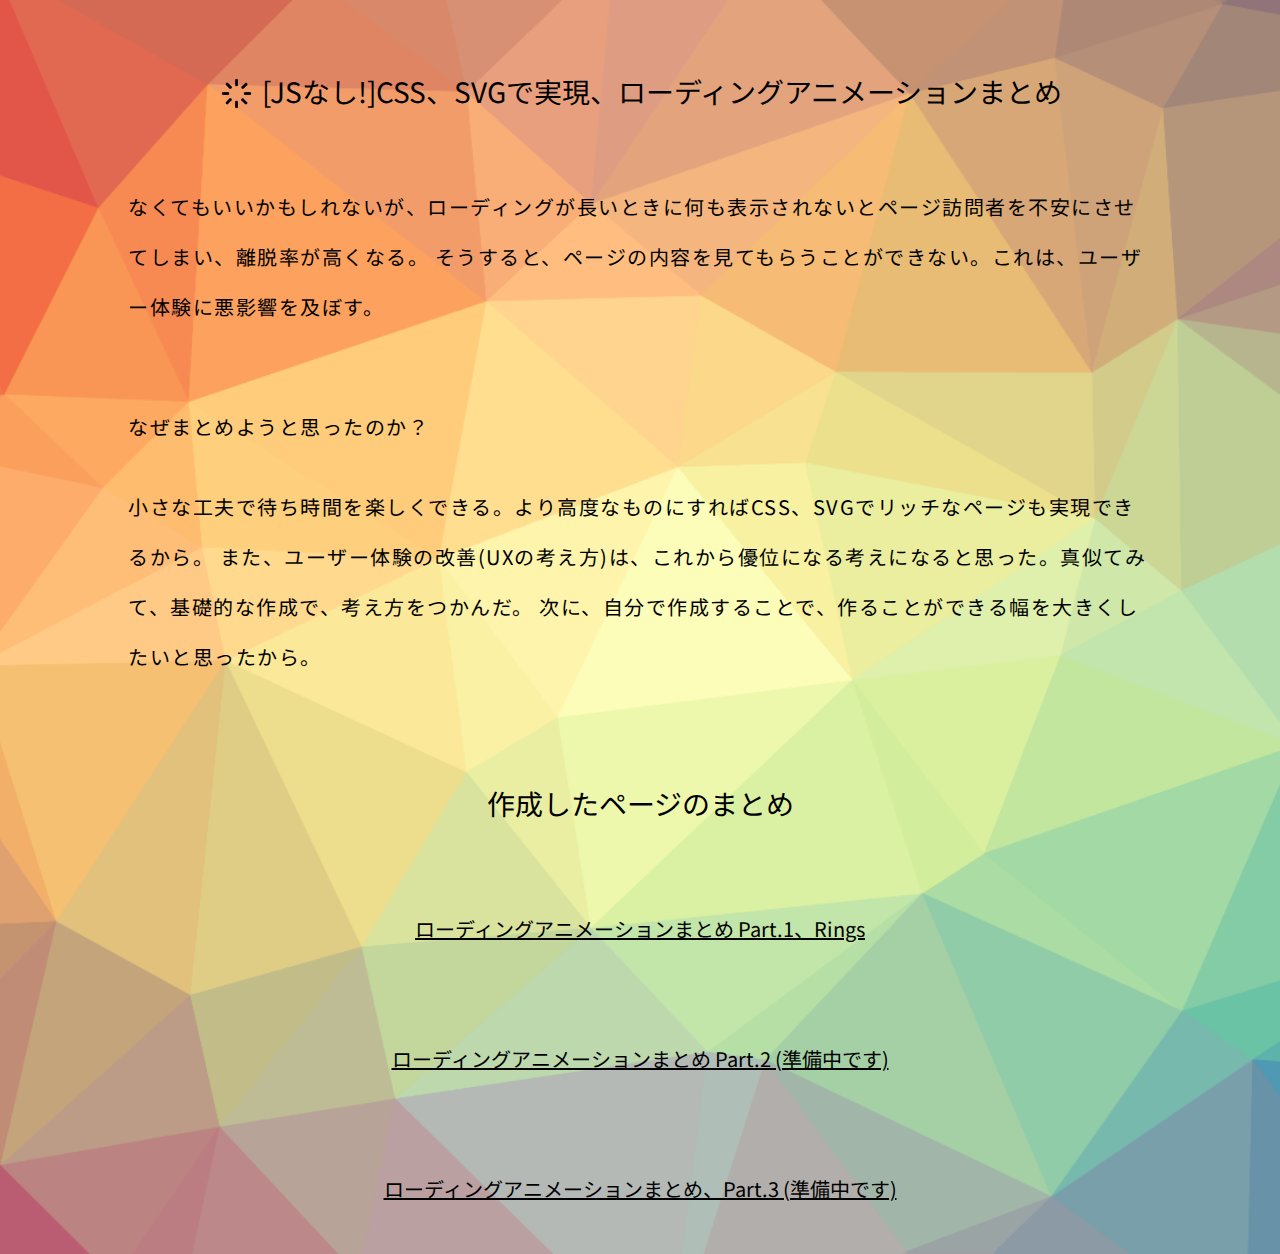
<file: index.html>
<!DOCTYPE html>
<html lang="ja">

<head>
    <meta charset="UTF-8">
    <meta http-equiv="X-UA-Compatible" content="IE=edge">
    <meta name="viewport" content="width=device-width, initial-scale=1.0">
    <meta name="description"
        content="プリローダーの導入は、離脱率を下げること、リッチなページにする観点から優位であり、
        ユーザー体験の改善(UXの考え方)は、これから優位になる考えになると思った。コピーアンドペーストせずに先ずは真似てみて、次に自分で作成して、
        自信をつけたい思いで作成しました。">
    <link rel="preconnect" href="https://fonts.googleapis.com">
    <link rel="preconnect" href="https://fonts.gstatic.com" crossorigin>
    <link href="https://fonts.googleapis.com/css2?family=Noto+Sans+JP:wght@400;700&display=swap" rel="stylesheet">

    <link rel="apple-touch-icon" sizes="180x180" href="./assets/images/favicon/apple-touch-icon.png">
    <link rel="icon" type="image/png" sizes="32x32" href="./assets/images/favicon/favicon-32x32.png">
    <link rel="icon" type="image/png" sizes="16x16" href="./assets/images/favicon/favicon-16x16.png">
    <link rel="manifest" href="./assets/images/favicon/site.webmanifest">
    <meta name="msapplication-TileColor" content="#da532c">
    <meta name="theme-color" content="#ffffff">

    <link rel="stylesheet" href="./assets/css/destyle.css">
    <link rel="stylesheet" href="./assets/css/style.css">
    <title>CSS SVG Loading Animation Effects</title>
</head>

<body>
    <section class="section">
        <!-- 疑似要素で文章の両側にローダーをつける -->
        <h2 class="section-title section-button">[JSなし!]CSS、SVGで実現、ローディングアニメーションまとめ</h2>
        <p class="section-description">なくてもいいかもしれないが、ローディングが長いときに何も表示されないとページ訪問者を不安にさせてしまい、離脱率が高くなる。
            そうすると、ページの内容を見てもらうことができない。これは、ユーザー体験に悪影響を及ぼす。
        </p>

        <p class="section-description-sub">なぜまとめようと思ったのか？</p>
        <p class="section-description">小さな工夫で待ち時間を楽しくできる。より高度なものにすればCSS、SVGでリッチなページも実現できるから。
            また、ユーザー体験の改善(UXの考え方)は、これから優位になる考えになると思った。真似てみて、基礎的な作成で、考え方をつかんだ。
            次に、自分で作成することで、作ることができる幅を大きくしたいと思ったから。
        </p>

    </section>

    <section class="section">
        <h2 class="section-title-sub">作成したページのまとめ</h2>
        <p class="section-description-ref"><a href="./assets/pages/html/CSS-S-L-A-E App Rings index.html"
                target="_blank">ローディングアニメーションまとめ Part.1、Rings</a></p>
        <p class="section-description-ref"><a href="#"
                target="_blank">ローディングアニメーションまとめ Part.2 (準備中です)</a></p>
        <p class="section-description-ref"><a href="#" 
                target="_blank">ローディングアニメーションまとめ、Part.3 (準備中です)</a></p>
    </section>

    <aside>
        <div>
            <a href="./index.html" id="back-to-top" class="back-to-top"></a>
        </div>
    </aside>

    <script src="./assets/js/smoothscroll.js"></script>
    <script src="./assets/js/script.js"></script>
</body>

</html>
</file>
<file: assets/css/style.css>
@charset "utf-8";

* {
    margin:0;
    padding:0;
    box-sizing: border-box;
}

body {
    font-family: "Helvetica Neue", "Noto Sans JP",
      "Helvetica", "Hiragino Sans", "Hiragino Kaku Gothic ProN", "Arial",
      "Yu Gothic", "Meiryo", sans-serif;
    font-size: 16px;
    line-height: 1.5;
    color: #000;
    margin: 0;
    padding: 0;

    background-image: url(../images/trianglify-export.png);
    background-size: cover;
    background-position: center center;
}


/* .codepen {
    margin-bottom: 50px;
} */

.section {
    max-width: 80%;
    margin: 0 auto;
}

.section-title {
    text-align: center;
    font-size: 28px;
    margin-top: 70px;
    margin-bottom: 70px;
}

.section-title-sub {
    text-align: center;
    font-size: 28px;
    margin-top: 100px;
    margin-bottom: 40px;
}

/* .section-title-point {
    text-align: center;
    font-size: 18px;
    font-weight: bold;
    color: #ff4500;
    margin-bottom: 20px;
    text-decoration: underline;
} */

.section-button::before {
    content: "";
    display: inline-block;
    width: 35px;
    height: 35px;
    background: url(../images/loader.png) no-repeat;
    vertical-align: text-bottom;
    background-size: contain;
    margin-right: 8px;
}

.section-description {
    font-size: 20px;
    line-height: 2.5;
    letter-spacing: 1.5px;
    text-align: left;
    margin-bottom: 80px;
}

.section-description-sub {
    font-size: 20px;
    letter-spacing: 1.5px;
    margin-bottom: 40px;
}

.section-description-ref {
    font-size: 20px;
    text-align: center;
    line-height: 6.5;
    text-decoration: underline;
}

.section-description-ref:hover {
    letter-spacing: 1.5px;
    transform: scale(1.05);
    color: #ff4500;
}
  
.back-to-top {
    background-color: #ff4500;
    position: fixed;
    margin: 0;
    padding: 0;
    bottom: 16px;
    right: 32px;
    width: 50px;
    height: 50px;
    border-radius: 50%;
    display: flex;
    align-items: center;
    justify-content: center;
    font-size: 32px;
    text-decoration: none;
    opacity: 0;
    pointer-events: none;
    transition: all 0.4s;
}
  
.back-to-top::before {
    content: "";
    position: absolute;
    left: 19.25px;
    bottom: inherit;
    width: 12px;
    height: 12px;
    border-top: 3px solid #000;
    border-right: 3px solid #000;
    transform: rotate(-45deg);
}
  
.back-to-top.active {
    pointer-events: auto;
    opacity: 1;
}
  
.back-to-top.active:hover {
    transform: scale(1.1);
    opacity: 0.8;
}
</file>
<file: assets/css/destyle.css>
/*! destyle.css v4.0.0 | MIT License | https://github.com/nicolas-cusan/destyle.css */

/* Reset box-model and set borders */
/* ============================================ */

*,
::before,
::after {
  box-sizing: border-box;
  border-style: solid;
  border-width: 0;
}

/* Document */
/* ============================================ */

/**
 * 1. Correct the line height in all browsers.
 * 2. Prevent adjustments of font size after orientation changes in iOS.
 * 3. Remove gray overlay on links for iOS.
 */

html {
  line-height: 1.15; /* 1 */
  -webkit-text-size-adjust: 100%; /* 2 */
  -webkit-tap-highlight-color: transparent; /* 3*/
}

/* Sections */
/* ============================================ */

/**
 * Remove the margin in all browsers.
 */

body {
  margin: 0;
}

/**
 * Render the `main` element consistently in IE.
 */

main {
  display: block;
}

/* Vertical rhythm */
/* ============================================ */

p,
table,
blockquote,
address,
pre,
iframe,
form,
figure,
dl {
  margin: 0;
}

/* Headings */
/* ============================================ */

h1,
h2,
h3,
h4,
h5,
h6 {
  font-size: inherit;
  font-weight: inherit;
  margin: 0;
}

/* Lists (enumeration) */
/* ============================================ */

ul,
ol {
  margin: 0;
  padding: 0;
  list-style: none;
}

/* Lists (definition) */
/* ============================================ */

dt {
  font-weight: bold;
}

dd {
  margin-left: 0;
}

/* Grouping content */
/* ============================================ */

/**
 * 1. Add the correct box sizing in Firefox.
 * 2. Show the overflow in Edge and IE.
 */

hr {
  box-sizing: content-box; /* 1 */
  height: 0; /* 1 */
  overflow: visible; /* 2 */
  border-top-width: 1px;
  margin: 0;
  clear: both;
  color: inherit;
}

/**
 * 1. Correct the inheritance and scaling of font size in all browsers.
 * 2. Correct the odd `em` font sizing in all browsers.
 */

pre {
  font-family: monospace, monospace; /* 1 */
  font-size: inherit; /* 2 */
}

address {
  font-style: inherit;
}

/* Text-level semantics */
/* ============================================ */

/**
 * Remove the gray background on active links in IE 10.
 */

a {
  background-color: transparent;
  text-decoration: none;
  color: inherit;
}

/**
 * 1. Remove the bottom border in Chrome 57-
 * 2. Add the correct text decoration in Chrome, Edge, IE, Opera, and Safari.
 */

abbr[title] {
  text-decoration: underline dotted; /* 2 */
}

/**
 * Add the correct font weight in Chrome, Edge, and Safari.
 */

b,
strong {
  font-weight: bolder;
}

/**
 * 1. Correct the inheritance and scaling of font size in all browsers.
 * 2. Correct the odd `em` font sizing in all browsers.
 */

code,
kbd,
samp {
  font-family: monospace, monospace; /* 1 */
  font-size: inherit; /* 2 */
}

/**
 * Add the correct font size in all browsers.
 */

small {
  font-size: 80%;
}

/**
 * Prevent `sub` and `sup` elements from affecting the line height in
 * all browsers.
 */

sub,
sup {
  font-size: 75%;
  line-height: 0;
  position: relative;
  vertical-align: baseline;
}

sub {
  bottom: -0.25em;
}

sup {
  top: -0.5em;
}

/* Replaced content */
/* ============================================ */

/**
 * Prevent vertical alignment issues.
 */

svg,
img,
embed,
object,
iframe {
  vertical-align: bottom;
}

/* Forms */
/* ============================================ */

/**
 * Reset form fields to make them styleable.
 * 1. Make form elements stylable across systems iOS especially.
 * 2. Inherit text-transform from parent.
 */

button,
input,
optgroup,
select,
textarea {
  -webkit-appearance: none; /* 1 */
  appearance: none;
  vertical-align: middle;
  color: inherit;
  font: inherit;
  background: transparent;
  padding: 0;
  margin: 0;
  border-radius: 0;
  text-align: inherit;
  text-transform: inherit; /* 2 */
}

/**
 * Correct cursors for clickable elements.
 */

button,
[type="button"],
[type="reset"],
[type="submit"] {
  cursor: pointer;
}

button:disabled,
[type="button"]:disabled,
[type="reset"]:disabled,
[type="submit"]:disabled {
  cursor: default;
}

/**
 * Improve outlines for Firefox and unify style with input elements & buttons.
 */

:-moz-focusring {
  outline: auto;
}

select:disabled {
  opacity: inherit;
}

/**
 * Remove padding
 */

option {
  padding: 0;
}

/**
 * Reset to invisible
 */

fieldset {
  margin: 0;
  padding: 0;
  min-width: 0;
}

legend {
  padding: 0;
}

/**
 * Add the correct vertical alignment in Chrome, Firefox, and Opera.
 */

progress {
  vertical-align: baseline;
}

/**
 * Remove the default vertical scrollbar in IE 10+.
 */

textarea {
  overflow: auto;
}

/**
 * Correct the cursor style of increment and decrement buttons in Chrome.
 */

[type="number"]::-webkit-inner-spin-button,
[type="number"]::-webkit-outer-spin-button {
  height: auto;
}

/**
 * Correct the outline style in Safari.
 */

[type="search"] {
  outline-offset: -2px; /* 1 */
}

/**
 * Remove the inner padding in Chrome and Safari on macOS.
 */

[type="search"]::-webkit-search-decoration {
  -webkit-appearance: none;
}

/**
 * 1. Correct the inability to style clickable types in iOS and Safari.
 * 2. Fix font inheritance.
 */

::-webkit-file-upload-button {
  -webkit-appearance: button; /* 1 */
  font: inherit; /* 2 */
}

/**
 * Fix appearance for Firefox
 */
[type="number"] {
  -moz-appearance: textfield;
}

/**
 * Clickable labels
 */

label[for] {
  cursor: pointer;
}

/* Interactive */
/* ============================================ */

/*
 * Add the correct display in Edge, IE 10+, and Firefox.
 */

details {
  display: block;
}

/*
 * Add the correct display in all browsers.
 */

summary {
  display: list-item;
}

/*
 * Remove outline for editable content.
 */

[contenteditable]:focus {
  outline: auto;
}

/* Tables */
/* ============================================ */

/**
1. Correct table border color inheritance in all Chrome and Safari.
*/

table {
  border-color: inherit; /* 1 */
  border-collapse: collapse;
}

caption {
  text-align: left;
}

td,
th {
  vertical-align: top;
  padding: 0;
}

th {
  text-align: left;
  font-weight: bold;
}
</file>
